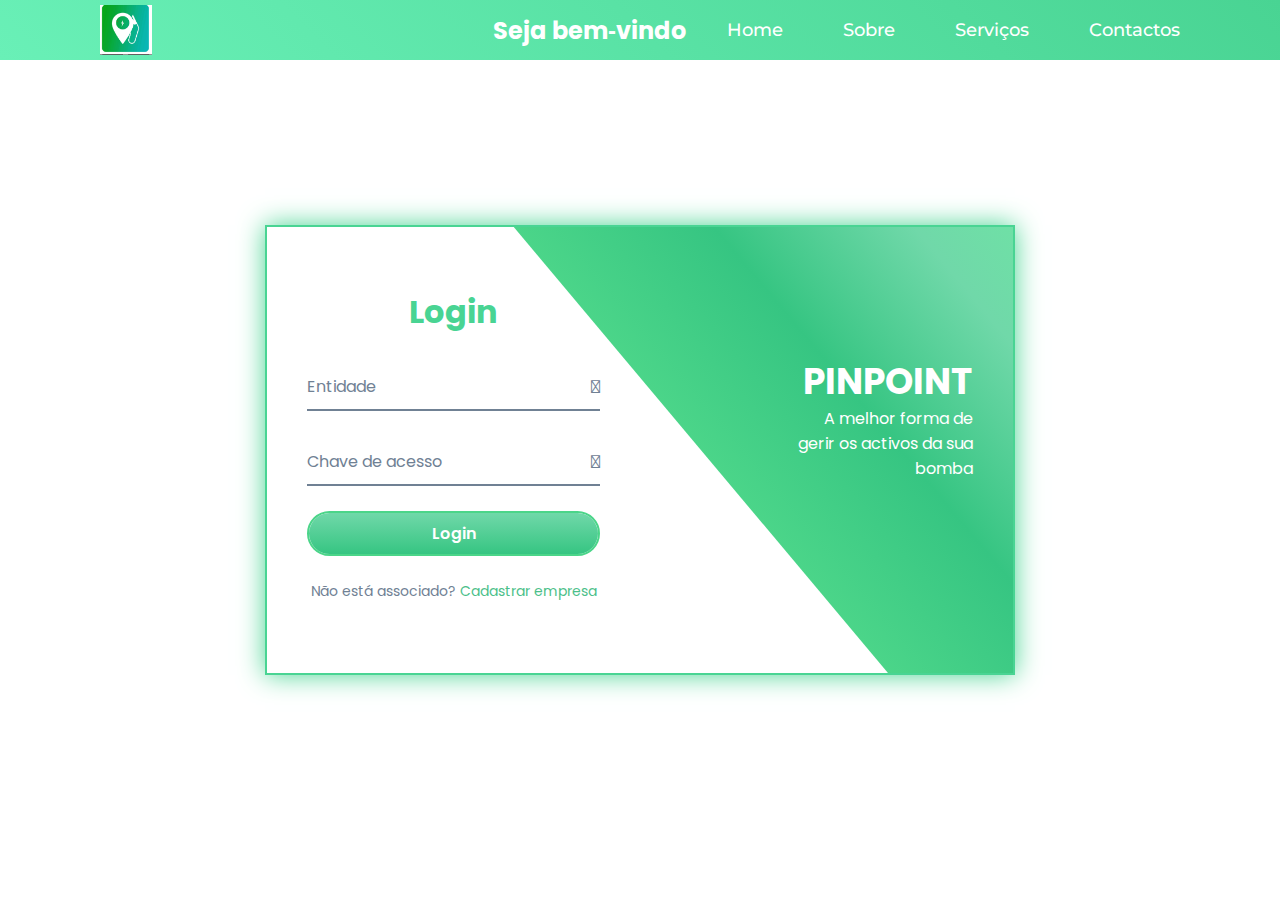
<file: pages/Cadastro/Cadastro.html>
<!DOCTYPE html>
<html lang="en">
<head>
    <meta charset="UTF-8">
    <meta name="viewport" content="width=device-width, initial-scale=1.0">
    <title>Login page</title>
    <link href="https://unpkg.com/boxicons@2.1.4/css/boxicons.min.css" rel="stylesheet">
    <link href="https://fonts.googleapis.com/css2?family=Montserrat:wght@400;500;600;700&display=swap" rel="stylesheet">
    <link rel="stylesheet" href="../../assets/css/Nav_Stylle.css">
    <link rel="shortcut icon" href="../../assets/images/icon.ico.png" type="image/x-icon">
</head>
<body>
    <header class="header">
        <a href="#" class="Logo">
            <img src="../../assets/images/icon.ico.png" alt="Logo da Empresa">
        </a>
        <nav class="navbar">
                <!-- container do texto rolante -->
    <div class="welcome-scroll">
        <span>Seja bem‑vindo</span>
      </div>
            <a href="#">Home</a>
            <a href="#">Sobre</a>
            <a href="#">Serviços</a>
            <a href="#">Contactos</a>
        </nav>
    </header>
    <div class="container">
        <div class="barra-lateral"></div>
        <div class="barra-lateral2"></div>
        <div class="form-box Login">
            <h2 class="animation" style="--D:0">Login</h2>
            <form action="#" id="loginForm">
                <div class="input-box animation" style="--D:1">
                    <input type="email" name="email" required>
                    <label for="">Entidade</label>
                    <i class="bx bxs-user"></i>
                </div>
                <div class="input-box animation" style="--D:2">
                    <input type="password" name="password" required>
                    <label for="">Chave de acesso</label>
                    <i class="bx bxs-lock-alt"></i>
                </div>
                <div class="input-box animation" style="--D:3">
                    <button class="btn" type="submit">Login</button>
                </div>
                <div class="regi-link animation" style="--D:4">
                    <p>Não está associado? <a href="#" class="SignUp">Cadastrar empresa</a></p> 
                </div>
            </form>
        </div>
        <div class="info-content Login">
            <h2 class="animation" style="--D:0">PinPoint</h2>
            <p class="animation" style="--D:1">A melhor forma de gerir os activos da sua bomba</p>
        </div>
        <div class="form-box register">
            <h2 class="animation" style="--li:17; --S:0;">Formulário I</h2>
            <form action="#">
                <div class="input-box animation" style="--li:18; --S:1;">
                    <input type="text" required>
                    <label for="">Email</label>
                    <i class="bx bxs-user"></i>
                </div>
                <div class="input-box animation" style="--li:19; --S:2;">
                    <input type="text" required>
                    <label for="">Entidade</label>
                    <i class="bx bxs-user"></i>
                </div>
                <div class="input-box animation" style="--li:20;--S:3;">
                    <input type="password" required>
                    <label for="">password</label>
                    <i class="bx bxs-lock-alt"></i>
                </div>
                <div class="input-box animation" style="--li:21; --S:4;">
                    <button class="btn" type="submit">Seguinte</button>
                </div>
                <div class="regi-link animation" style="--li:22; --S:5;">
                    <a href="#" class="SignIn">Já possuo cadastro</a>
                </div>
            </form>
        </div>
        <div class="info-content register">
            <h2 class="animation" style="--li:17; --S:0;">Pinpoint ao lado</h2>
            <p class="animation" style="--li:18; --S:1;">Mais perto das suas bombas do que imagina, já pensou nisso?</p>
        </div>
    </div>
    <script src="../../assets/js/Action login page.js"></script>
</body>
</html>
</file>
<file: assets/css/Nav_Stylle.css>
@import url('https://fonts.googleapis.com/css2?family=Poppins:wght@300;400;500;600;700;800;900&display=swap');
*, *::before, *::after {
  margin: 0;
  padding: 0;
  box-sizing: border-box;
  font-family: 'Poppins', sans-serif;
}

html {
  scroll-behavior: smooth;
}

body {
  display: flex;
  justify-content: center;
  align-items: center;
  min-height: 100vh;
  background-color: #fff;
}
.header {
  position: fixed;
  top: 0;
  left: 0;
  width: 100%;
  height: 60px;
  padding: 19px 100px;
  background: linear-gradient(45deg, #69f0b7, #49d493);
  display: flex;
  justify-content: space-between;
  align-items: center;
  z-index: 99;
  transition: background 0.3s ease, box-shadow 0.3s ease;
}


.header.scrolled {
  background: #36c582;
  box-shadow: 0 2px 5px rgba(0, 0, 0, 0.2);
}
.Logo img,
.logo-img {
    height: 50px;
    width: auto; 
    display: block;
  transition: transform 0.3s ease, filter 0.3s ease;
}

.Logo img:hover,
.logo-img:hover {
  transform: scale(1.1);
  filter: brightness(1.2);
}

.navbar {
  display: flex;
  align-items: center;
  justify-content: center;
  gap: 20px;
  position: relative;
}

.navbar a {
  font-family: 'Montserrat', sans-serif;
  font-size: 18px;
  font-weight: 500;
  color: #fff;
  text-decoration: none;
  margin-right: 40px;
  position: relative;
  transition: color 0.3s ease;
}

.navbar a:last-of-type {
  margin-right: 0;
}

.navbar a:hover {
  color: #e0f7e9;
}

.navbar a::after {
  content: '';
  position: absolute;
  width: 0;
  height: 2px;
  background: #e0f7e9;
  bottom: -5px;
  left: 0;
  transition: width 0.3s ease;
}

.navbar a:hover::after {
  width: 100%;
}

.welcome-scroll {
  overflow: visible;
  width: auto;
  margin: 0 20px;
  font-size: 24px;
  font-family: 'Montserrat', sans-serif;
}

.welcome-scroll span {
  display: inline-block;
  font-weight: 700;
  font-size: 1em;
  color: #fff;
  background-size: 200% 100%;

  animation:
    gradientShift 6s ease-in-out infinite alternate,
    pulse 4s ease-in-out infinite;
}

@keyframes gradientShift {
  0%   { background-position: 0% 0; }
  100% { background-position: 100% 0; }
}

@keyframes pulse {
  0%, 100% {
    transform: scale(1);
  }
  50% {
    transform: scale(1.1);
  }
}

@media (max-width: 768px) {
  .header {
    padding: 19px 20px;
  }

  .navbar {
    display: none;
    position: absolute;
    top: 60px;
    left: 0;
    width: 100%;
    background: #36c582;
    flex-direction: column;
    padding: 20px;
    transform: translateY(-100%);
    transition: transform 0.3s ease;
  }

  .navbar.active {
    display: flex;
    transform: translateY(0);
  }

  .navbar a {
    margin: 10px 0;
    font-size: 20px;
  }

  .menu-toggle {
    display: block;
  }
}

.container {
  position: absolute;
  width: 750px;
  height: 450px;
  border: 2px solid #49d493;
  box-shadow: 0 0 25px #49d493;
  color: #fff;
  overflow: hidden;
}

.form-box h2{
    font-size: 32px;
    top: 0;
    text-align: center;
    color: #49d493;
}
.container .form-box {
  position: absolute;
  top: 0;
  width: 50%;
  height: 100%;
  display: flex;
  justify-content: center;
  flex-direction: column;
}

.form-box.Login {
  left: 0;
  padding: 0 40px;
}

.form-box.Login .animation {
  transform: translateX(0%);
  transition: .7s;
  opacity: 1;
}

.container.active .form-box.Login .animation {
  transform: translateX(-120%);
  opacity: 0;
  transition-delay: calc(.1s * var(--D));
}

.form-box.register {
  right: 0;
  padding: 0 60px;
}

.form-box.register .animation {
  transform: translateX(120%);
  transition: .7s ease;
  opacity: 0;
  transition-delay: calc(.1s * var(--S));
}

.container.active .form-box.register .animation {
  transform: translateX(0%);
  opacity: 1;
  transition-delay: calc(.1s * var(--li));
}

/* Inputs */

.input-box {
  position: relative;
  width: 100%;
  height: 50px;
  margin-top: 25px;
}

.input-box input {
  width: 100%;
  height: 100%;
  background: transparent;
  border: none;
  outline: none;
  font-size: 16px;
  color: #9ba8b8;
  font-weight: 600;
  border-bottom: 2px solid #708194;
  padding-right: 23px;
}

.input-box label {
  position: absolute;
  top: 50%;
  left: 0;
  transform: translateY(-50%);
  font-size: 16px;
  color: #708194;
  transition: .5s;
}

.input-box input:focus ~ label,
.input-box input:valid ~ label {
  top: -5px;
  color: #36c582;
  transform: translateY(-50%);
}

.input-box i {
  font-family: 'boxicons' !important;
  position: absolute;
  top: 50%;
  right: 0;
  color: #708194;
  font-size: 18px;
  transform: translateY(-50%);
}

.input-box input:focus + i,
.input-box input:valid + i {
  top: -5px;
  color: #36c582;
}

.btn {
  position: relative;
  width: 100%;
  height: 45px;
  background: transparent;
  color: #fff;
  border-radius: 40px;
  cursor: pointer;
  font-size: 16px;
  font-weight: 600;
  border: 2px solid #4bd589;
  z-index: 1;
  overflow: hidden;
}

.btn::before {
  content: "";
  position: absolute;
  width: 100%;
  height: 300%;
  background: linear-gradient(#6cd6cc, rgb(112, 216, 169), #36c582, #4bd589);
  top: -100%;
  left: 0;
  z-index: -1;
  transition: .5s;
}

.btn:hover:before {
  top: 0;
}

.regi-link {
  font-size: 14px;
  text-align: center;
  margin: 20px 0 10px;
}

.regi-link p {
  color: #708194;
}

.regi-link a {
  text-decoration: none;
  color: #4cbf8a;
}

.regi-link a:hover {
  text-decoration: underline;
}

.info-content {
  position: absolute;
  top: 0;
  height: 100%;
  width: 50%;
  display: flex;
  flex-direction: column;
  justify-content: center;
}

.info-content.Login {
  right: 0;
  text-align: right;
  padding: 0 40px 60px 150px;
  transform: translateX(0%);
}

.info-content.Login .animation {
  transform: translateX(0);
  transition: .7s;
  transition-delay: calc(1.1s * var(--D));
}

.container.active .info-content.Login .animation {
  transform: translateX(120%);
  opacity: 0;
}

.info-content.register {
  left: 0;
  text-align: left;
  padding: 0 150px 60px 40px;
  pointer-events: none;
}

.info-content.form-box.register .animation {
  transform: translateX(-120%);
  transition: .7s;
  opacity: 0;
  filter: blur(10px);
  transition-delay: calc(.1s * var(--S));
}

.container.active .info-content.form-box.register .animation {
  transform: translateX(0%);
  opacity: 1;
  filter: blur(0);
  transition-delay: calc(.1s * var(--li));
}

.info-content h2 {
  text-transform: uppercase;
  font-size: 36px;
  line-height: 1.3;
}

.info-content p {
  font-size: 16px;
}

.container .barra-lateral {
  position: absolute;
  right: 0;
  top: -5px;
  height: 600px;
  width: 850px;
  background: linear-gradient(#6ee8a3, rgb(112, 216, 169), #36c582, #4bd589);
  transform: rotate(10deg) skewY(40deg);
  transform-origin: bottom right;
  transition: 1.5s ease;
}

.container.active .barra-lateral {
  transform: rotate(0deg) skewY(0deg);
}

.container .barra-lateral2 {
  position: absolute;
  left: 250px;
  top: 100%;
  height: 600px;
  width: 700px;
  background: #fff;
  border-top: 3px solid #49d493;
  transform: rotate(0deg) skewY(0deg);
  transform-origin: bottom left;
  transition: 1.5s ease;
}

.container.active .barra-lateral2 {
  transform: rotate(-11deg) skewY(-41deg);
  transition-delay: 1.2s;
}

.info-content.register,
.info-content.Login {
  visibility: visible;
  opacity: 1;
  transition: opacity 0.5s ease, visibility 0.5s ease;
}

.container:not(.active) .info-content.register {
  visibility: hidden;
  opacity: 0;
  pointer-events: none;
}

.container.active .info-content.Login {
  visibility: hidden;
  opacity: 0;
  pointer-events: none;
}

i.bx {
  font-family: 'boxicons' !important;
  font-weight: normal;
  font-style: normal;
}
</file>
